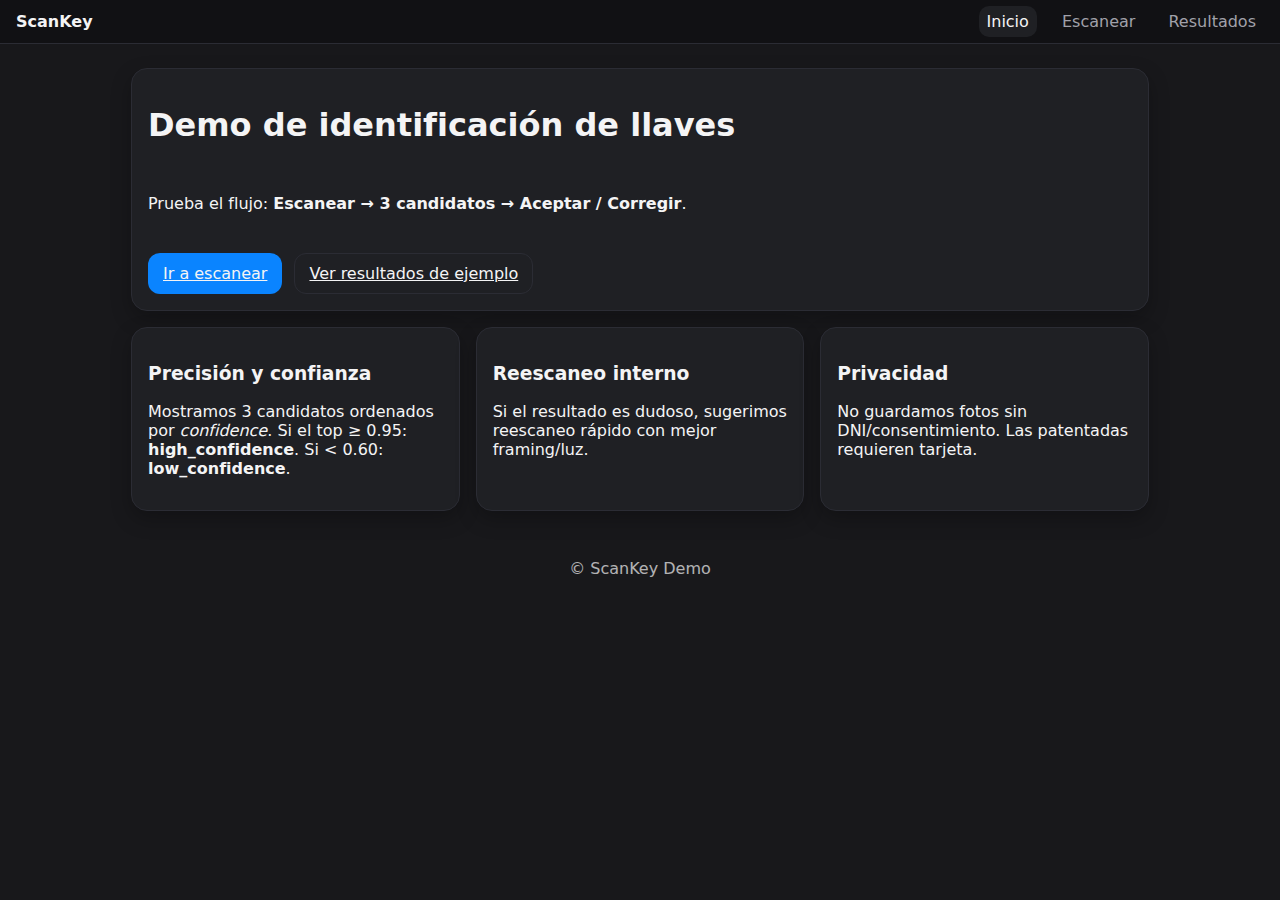
<file: ScanKeyWebDemo/docs/index.html>
<!DOCTYPE html>
<html lang="es">
<head>
  <meta charset="UTF-8" />
  <meta name="viewport" content="width=device-width, initial-scale=1.0"/>
  <title>ScanKey — Demo</title>
  <link rel="stylesheet" href="styles.css"/>
</head>
<body>
  <header class="topbar">
    <div class="brand">ScanKey</div>
    <nav>
      <a href="index.html" class="active">Inicio</a>
      <a href="scan.html">Escanear</a>
      <a href="results.html">Resultados</a>
    </nav>
  </header>

  <main class="container">
    <section class="card hero">
      <h1>Demo de identificación de llaves</h1>
      <p>Prueba el flujo: <strong>Escanear → 3 candidatos → Aceptar / Corregir</strong>.</p>
      <div class="actions">
        <a class="btn primary" href="scan.html">Ir a escanear</a>
        <a class="btn ghost" href="results.html">Ver resultados de ejemplo</a>
      </div>
    </section>

    <section class="grid">
      <div class="card">
        <h3>Precisión y confianza</h3>
        <p>Mostramos 3 candidatos ordenados por <em>confidence</em>. Si el top ≥ 0.95: <b>high_confidence</b>. Si &lt; 0.60: <b>low_confidence</b>.</p>
      </div>
      <div class="card">
        <h3>Reescaneo interno</h3>
        <p>Si el resultado es dudoso, sugerimos reescaneo rápido con mejor framing/luz.</p>
      </div>
      <div class="card">
        <h3>Privacidad</h3>
        <p>No guardamos fotos sin DNI/consentimiento. Las patentadas requieren tarjeta.</p>
      </div>
    </section>
  </main>

  <footer class="foot">© ScanKey Demo</footer>
</body>
</html>
</file>
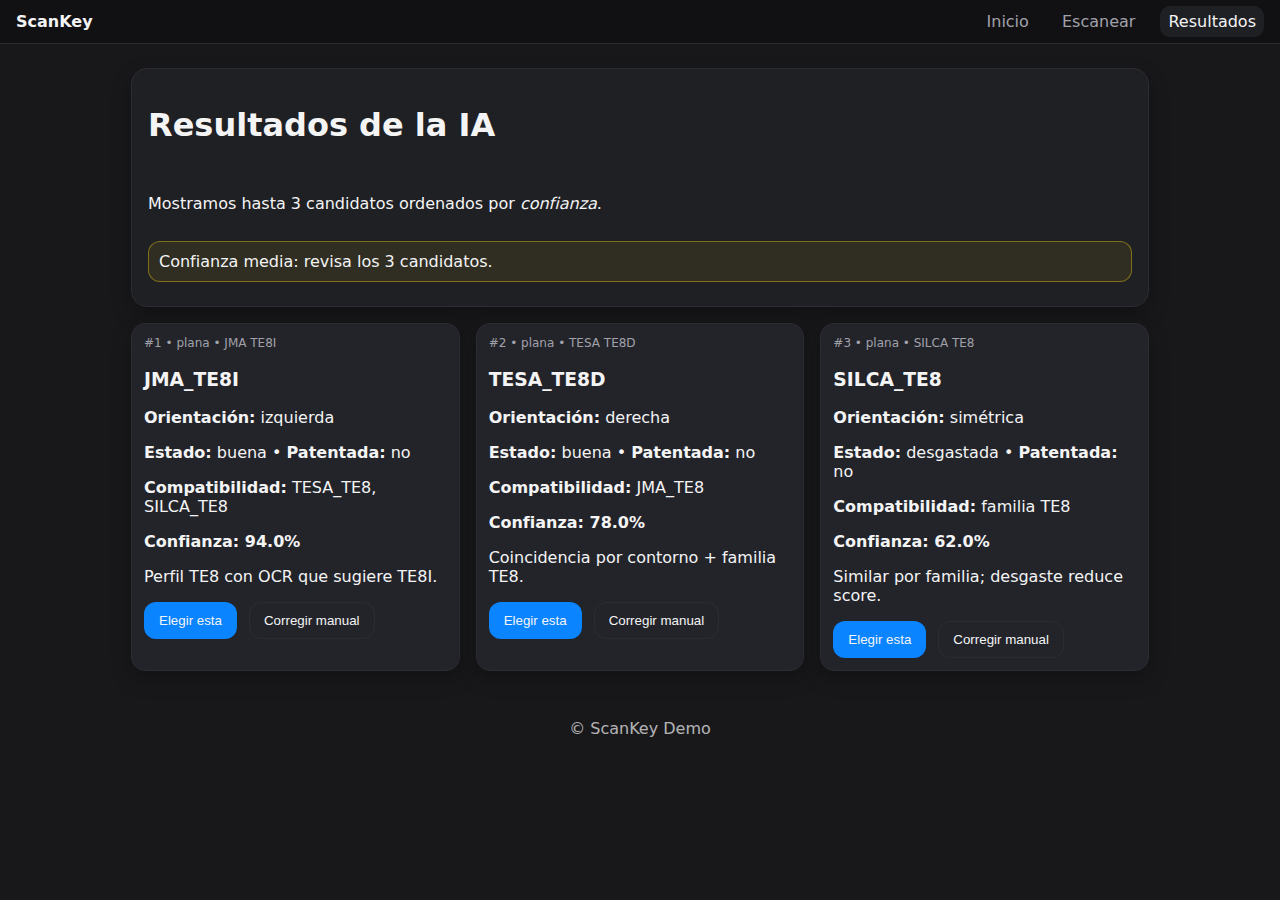
<file: ScanKeyWebDemo/docs/results.html>
<!DOCTYPE html>
<html lang="es">
<head>
  <meta charset="UTF-8" />
  <meta name="viewport" content="width=device-width, initial-scale=1.0"/>
  <title>ScanKey — Resultados</title>
  <link rel="stylesheet" href="styles.css"/>
</head>
<body onload="renderResults()">
  <header class="topbar">
    <div class="brand">ScanKey</div>
    <nav>
      <a href="index.html">Inicio</a>
      <a href="scan.html">Escanear</a>
      <a href="results.html" class="active">Resultados</a>
    </nav>
  </header>

  <main class="container">
    <section class="card hero">
      <h1>Resultados de la IA</h1>
      <p>Mostramos hasta 3 candidatos ordenados por <em>confianza</em>.</p>
      <div id="confidenceBanner" class="banner">Cargando…</div>
    </section>

    <section class="grid" id="cards">
      <!-- Aquí se inyectan las tarjetas -->
    </section>

    <!-- Modal de corrección manual -->
    <dialog id="manualDialog">
      <form method="dialog" class="manual">
        <h3>Corrección manual</h3>
        <label>Marca <input id="marca" placeholder="JMA / TESA / SILCA"/></label>
        <label>Modelo <input id="modelo" placeholder="TE8I / TE8D / …"/></label>
        <label>Tipo <input id="tipo" placeholder="plana / gorja / tubular"/></label>
        <label>Orientación <input id="orientacion" placeholder="izquierda / derecha / simétrica"/></label>
        <label>Texto OCR <input id="ocr_text" placeholder="Texto impreso en cabeza"/></label>
        <menu>
          <button value="cancel">Cancelar</button>
          <button id="manualSave" value="default">Guardar</button>
        </menu>
      </form>
    </dialog>
  </main>

  <footer class="foot">© ScanKey Demo</footer>

  <script>
    // ——— util: banderas de confianza
    function applyFlags(payload){
      const top = payload?.results?.[0]?.confidence ?? 0;
      payload.high_confidence = top >= 0.95;
      payload.low_confidence  = top < 0.60;
      payload.should_store_sample = top >= 0.75;
      return payload;
    }

    // ——— pinta las tarjetas
    function renderResults(){
      // Prioridad: 1) último resultado guardado por scan.html 2) ejemplo embebido
      const fromLS = localStorage.getItem("sk_last_result");
      const payload = applyFlags(fromLS ? JSON.parse(fromLS) : demoFallback());

      const banner = document.getElementById("confidenceBanner");
      if(payload.high_confidence){ banner.className = "banner ok"; banner.textContent = "Alta confianza: puedes aceptar directamente."; }
      else if(payload.low_confidence){ banner.className = "banner bad"; banner.textContent = "Confianza baja: recomendamos corrección manual."; }
      else { banner.className = "banner warn"; banner.textContent = "Confianza media: revisa los 3 candidatos."; }

      const cards = document.getElementById("cards");
      cards.innerHTML = "";

      (payload.results || []).slice(0,3).forEach((r, idx) => {
        const el = document.createElement("article");
        el.className = "card result-card";
        el.innerHTML = `
          <div class="tag">#${idx+1} • ${r.type || "-"} • ${r.brand || "-"} ${r.model || "-"}</div>
          <h3>${r.id_model_ref || `${r.brand}_${r.model}`}</h3>
          <p><b>Orientación:</b> ${r.orientation || "—"}</p>
          <p><b>Estado:</b> ${r.visual_state || "—"} • <b>Patentada:</b> ${r.patentada ? "sí" : "no"}</p>
          <p><b>Compatibilidad:</b> ${(r.compatibility_tags || []).join(", ") || "—"}</p>
          <p class="score">Confianza: ${(r.confidence*100).toFixed(1)}%</p>
          <p class="muted">${r.explain_text || ""}</p>
          <div class="actions">
            <button class="btn primary" onclick='accept("${r.id_model_ref || ""}")'>Elegir esta</button>
            <button class="btn ghost" onclick="openManual()">Corregir manual</button>
          </div>
        `;
        cards.appendChild(el);
      });
    }

    function accept(id){
      alert(`Seleccionado: ${id}\n(En la app real aquí seguiría el flujo de taller/duplicado)`);
    }

    function openManual(){ document.getElementById("manualDialog").showModal(); }
    document.getElementById("manualSave").addEventListener("click", () => {
      const payload = {
        marca: document.getElementById("marca").value || null,
        modelo: document.getElementById("modelo").value || null,
        tipo: document.getElementById("tipo").value || null,
        orientacion: document.getElementById("orientacion").value || null,
        ocr_text: document.getElementById("ocr_text").value || null,
      };
      console.log("Corrección manual:", payload);
      alert("Guardado (demo). ¡Gracias!");
    });

    // ——— fallback de ejemplo (si aún no hay nada en localStorage)
    function demoFallback(){
      return {
        results: [
          { id_model_ref:"JMA_TE8I", type:"plana", brand:"JMA", model:"TE8I", orientation:"izquierda", patentada:false, visual_state:"buena", compatibility_tags:["TESA_TE8","SILCA_TE8"], confidence:0.94, explain_text:"Perfil TE8 con OCR que sugiere TE8I." },
          { id_model_ref:"TESA_TE8D", type:"plana", brand:"TESA", model:"TE8D", orientation:"derecha", patentada:false, visual_state:"buena", compatibility_tags:["JMA_TE8"], confidence:0.78, explain_text:"Coincidencia por contorno + familia TE8." },
          { id_model_ref:"SILCA_TE8", type:"plana", brand:"SILCA", model:"TE8", orientation:"simétrica", patentada:false, visual_state:"desgastada", compatibility_tags:["familia TE8"], confidence:0.62, explain_text:"Similar por familia; desgaste reduce score." }
        ]
      };
    }
  </script>
</body>
</html>
</file>
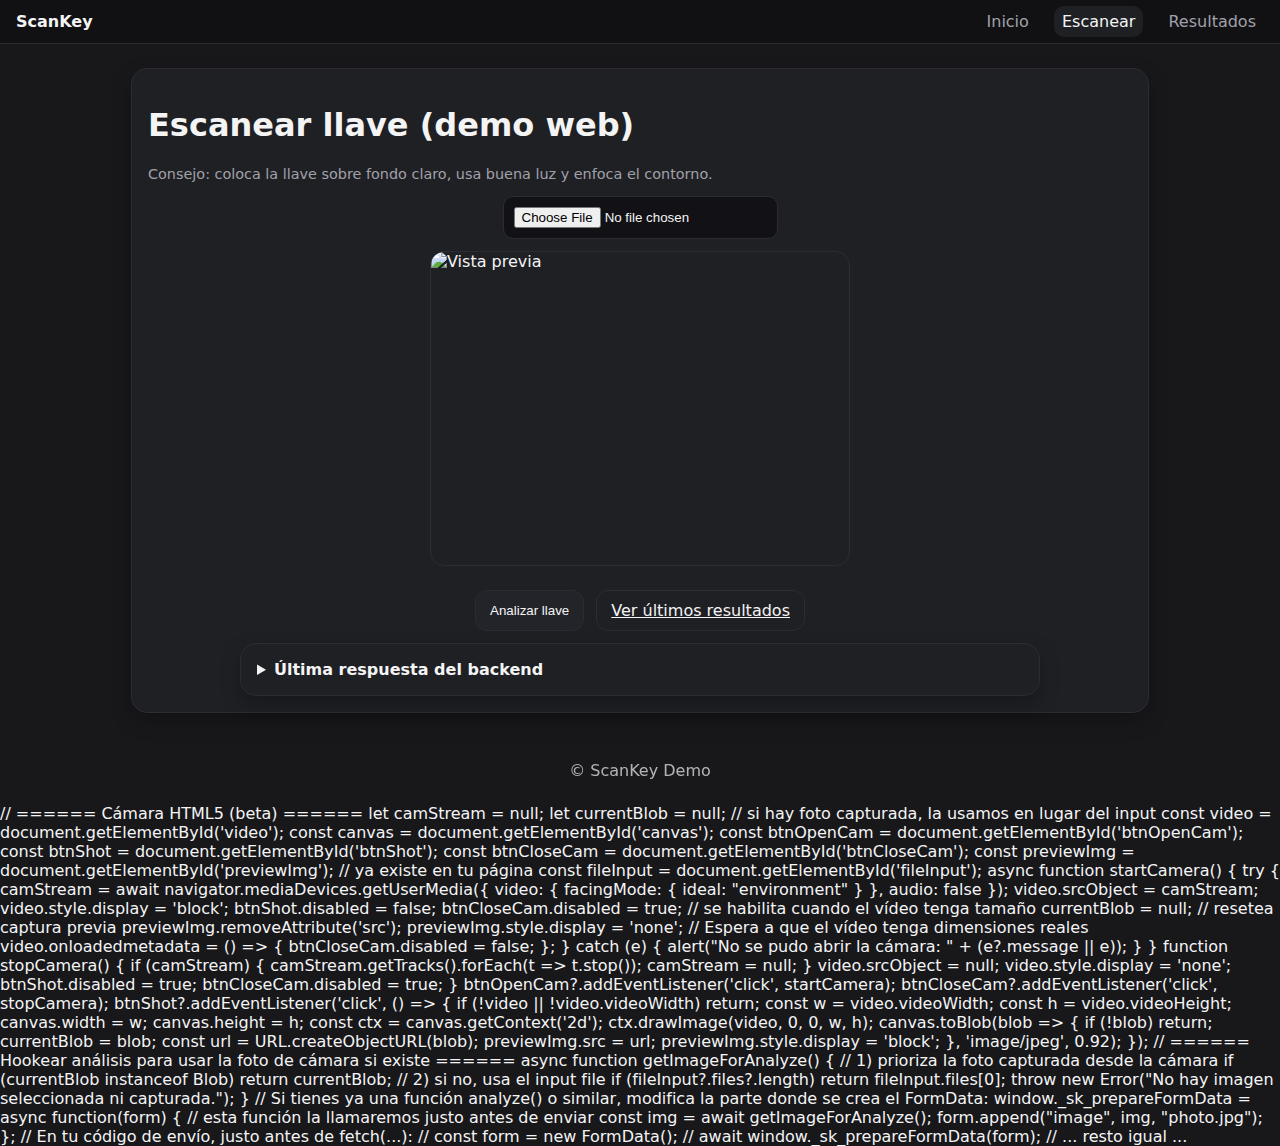
<file: ScanKeyWebDemo/docs/scan.html>
<!DOCTYPE html>
<html lang="es">
<head>
  <meta charset="UTF-8" />
  <meta name="viewport" content="width=device-width, initial-scale=1.0"/>
  <title>ScanKey — Escanear</title>
  <link rel="stylesheet" href="styles.css"/>
  <style>
    .preview { width:100%; max-width:420px; aspect-ratio:4/3; object-fit:cover; border-radius:14px; border:1px solid #2b2c34; }
    .box { display:flex; flex-direction:column; gap:12px; align-items:center; }
    .hint { color:#a1a1aa; font-size:.9rem; }
    .mono { font-family: ui-monospace, SFMono-Regular, Menlo, Consolas, monospace; font-size:.9rem; white-space:pre-wrap; }
  </style>
</head>
<body>
  <header class="topbar">
    <div class="brand">ScanKey</div>
    <nav>
      <a href="index.html">Inicio</a>
      <a href="scan.html" class="active">Escanear</a>
      <a href="results.html">Resultados</a>
    </nav>
  </header>

  <main class="container">
    <section class="card">
      <h1>Escanear llave (demo web)</h1>
      <p class="hint">Consejo: coloca la llave sobre fondo claro, usa buena luz y enfoca el contorno.</p>

      <div class="box">
        <input id="file" type="file" accept="image/*" capture="environment" />
        <img id="preview" class="preview" alt="Vista previa" />

        <div class="actions">
          <button class="btn" id="btnAnalyze">Analizar llave</button>
          <a class="btn ghost" href="results.html">Ver últimos resultados</a>
        </div>

        <details class="card" style="max-width:800px; width:100%;">
          <summary><b>Última respuesta del backend</b></summary>
          <pre id="out" class="mono">—</pre>
        </details>
      </div>
    </section>
  </main>

  <footer class="foot">© ScanKey Demo</footer>

  <script>
    // === Config API (ajustada a tu servicio en Cloud Run) ===
    const API_URL = "https://scankey-mini-578907855193.europe-southwest1.run.app/analyze";
    const API_KEY = "12345";

    const $file = document.getElementById("file");
    const $preview = document.getElementById("preview");
    const $btn = document.getElementById("btnAnalyze");
    const $out = document.getElementById("out");

    // Vista previa de la imagen
    $file.addEventListener("change", () => {
      const f = $file.files?.[0];
      if (!f) { $preview.src = ""; return; }
      const url = URL.createObjectURL(f);
      $preview.src = url;
    });

    // Analizar (subir a la API)
    $btn.addEventListener("click", async () => {
      const f = $file.files?.[0];
      if (!f) { alert("Selecciona una foto primero."); return; }

      const form = new FormData();
      form.append("image", f, f.name || "photo.jpg");
      form.append("device_id", "gh-pages-demo");
      form.append("side", "A");
      form.append("force_ocr", "false");

      $btn.disabled = true;
      $btn.textContent = "Analizando…";

      try {
        const res = await fetch(API_URL, {
          method: "POST",
          headers: { "X-API-Key": API_KEY },
          body: form
        });

        if (!res.ok) {
          const txt = await res.text();
          throw new Error(`HTTP ${res.status}: ${txt}`);
        }

        const data = await res.json();
        // 🔥 Guardar para la pantalla de resultados
        localStorage.setItem("sk_last_result", JSON.stringify(data));
        $out.textContent = JSON.stringify(data, null, 2);
      } catch (e) {
        $out.textContent = "Error: " + (e?.message || e);
      } finally {
        $btn.disabled = false;
        $btn.textContent = "Analizar llave";
      }
    });
  </script>
</body>
</html>
// ====== Cámara HTML5 (beta) ======
let camStream = null;
let currentBlob = null;  // si hay foto capturada, la usamos en lugar del input
const video = document.getElementById('video');
const canvas = document.getElementById('canvas');
const btnOpenCam = document.getElementById('btnOpenCam');
const btnShot = document.getElementById('btnShot');
const btnCloseCam = document.getElementById('btnCloseCam');
const previewImg = document.getElementById('previewImg'); // ya existe en tu página
const fileInput = document.getElementById('fileInput');

async function startCamera() {
  try {
      camStream = await navigator.mediaDevices.getUserMedia({
            video: { facingMode: { ideal: "environment" } },
                  audio: false
                      });
                          video.srcObject = camStream;
                              video.style.display = 'block';
                                  btnShot.disabled = false;
                                      btnCloseCam.disabled = true; // se habilita cuando el vídeo tenga tamaño
                                          currentBlob = null; // resetea captura previa
                                              previewImg.removeAttribute('src');
                                                  previewImg.style.display = 'none';

                                                      // Espera a que el vídeo tenga dimensiones reales
                                                          video.onloadedmetadata = () => {
                                                                btnCloseCam.disabled = false;
                                                                    };
                                                                      } catch (e) {
                                                                          alert("No se pudo abrir la cámara: " + (e?.message || e));
                                                                            }
                                                                            }

                                                                            function stopCamera() {
                                                                              if (camStream) {
                                                                                  camStream.getTracks().forEach(t => t.stop());
                                                                                      camStream = null;
                                                                                        }
                                                                                          video.srcObject = null;
                                                                                            video.style.display = 'none';
                                                                                              btnShot.disabled = true;
                                                                                                btnCloseCam.disabled = true;
                                                                                                }

                                                                                                btnOpenCam?.addEventListener('click', startCamera);
                                                                                                btnCloseCam?.addEventListener('click', stopCamera);

                                                                                                btnShot?.addEventListener('click', () => {
                                                                                                  if (!video || !video.videoWidth) return;
                                                                                                    const w = video.videoWidth;
                                                                                                      const h = video.videoHeight;
                                                                                                        canvas.width = w;
                                                                                                          canvas.height = h;
                                                                                                            const ctx = canvas.getContext('2d');
                                                                                                              ctx.drawImage(video, 0, 0, w, h);
                                                                                                                canvas.toBlob(blob => {
                                                                                                                    if (!blob) return;
                                                                                                                        currentBlob = blob;
                                                                                                                            const url = URL.createObjectURL(blob);
                                                                                                                                previewImg.src = url;
                                                                                                                                    previewImg.style.display = 'block';
                                                                                                                                      }, 'image/jpeg', 0.92);
                                                                                                                                      });
                                                                                                                                      
                                                                                                                                      // ====== Hookear análisis para usar la foto de cámara si existe ======
                                                                                                                                      async function getImageForAnalyze() {
                                                                                                                                        // 1) prioriza la foto capturada desde la cámara
                                                                                                                                          if (currentBlob instanceof Blob) return currentBlob;
                                                                                                                                          
                                                                                                                                            // 2) si no, usa el input file
                                                                                                                                              if (fileInput?.files?.length) return fileInput.files[0];
                                                                                                                                              
                                                                                                                                                throw new Error("No hay imagen seleccionada ni capturada.");
                                                                                                                                                }
                                                                                                                                                
                                                                                                                                                // Si tienes ya una función analyze() o similar, modifica la parte donde se crea el FormData:
                                                                                                                                                window._sk_prepareFormData = async function(form) {
                                                                                                                                                  // esta función la llamaremos justo antes de enviar
                                                                                                                                                    const img = await getImageForAnalyze();
                                                                                                                                                      form.append("image", img, "photo.jpg");
                                                                                                                                                      };
                                                                                                                                                      
                                                                                                                                                      // En tu código de envío, justo antes de fetch(...):
                                                                                                                                                      // const form = new FormData();
                                                                                                                                                      // await window._sk_prepareFormData(form);
                                                                                                                                                      // ... resto igual ...
</file>
<file: ScanKeyWebDemo/docs/styles.css>
:root{
  --bg:#18181B; --surface:#1F2024; --surface2:#23242A;
  --border:#2B2C34; --text:#F4F4F5; --muted:#A1A1AA;
  --brand:#0A84FF; --ok:#34C759; --warn:#FFD60A; --bad:#FF453A;
}
*{box-sizing:border-box} body{margin:0;background:var(--bg);color:var(--text);font-family:system-ui,Segoe UI,Roboto,Arial}
.topbar{display:flex;justify-content:space-between;align-items:center;padding:12px 16px;background:#111114;border-bottom:1px solid var(--border);position:sticky;top:0}
.brand{font-weight:700}
nav a{color:var(--muted);margin-left:12px;text-decoration:none;padding:6px 8px;border-radius:10px}
nav a.active, nav a:hover{color:var(--text);background:var(--surface)}
.container{max-width:1050px;margin:24px auto;padding:0 16px}
.card{background:var(--surface);border:1px solid var(--border);border-radius:16px;padding:16px;box-shadow:0 8px 20px rgba(0,0,0,.25)}
.grid{display:grid;grid-template-columns:repeat(auto-fit,minmax(260px,1fr));gap:16px;margin-top:16px}
.hero{display:flex;flex-direction:column;gap:12px}
.actions{display:flex;gap:12px;margin-top:12px;flex-wrap:wrap}
.btn{border:1px solid var(--border);background:var(--surface2);color:var(--text);padding:10px 14px;border-radius:12px;cursor:pointer}
.btn.primary{background:var(--brand);border-color:transparent}
.btn.secondary{background:#2a2b32}
.btn.ghost{background:transparent}
.cards{display:grid;grid-template-columns:repeat(auto-fit,minmax(260px,1fr));gap:16px;margin-top:12px}
.result-card{border:1px solid var(--border);background:var(--surface2);border-radius:14px;padding:12px}
.result-card .tag{font-size:12px;color:var(--muted)}
.result-card .score{font-weight:700}
.banner{margin-bottom:8px;padding:10px;border-radius:12px;background:#222;display:none}
.banner.ok{display:block;border:1px solid rgba(52,199,89,.4);background:rgba(52,199,89,.08)}
.banner.warn{display:block;border:1px solid rgba(255,214,10,.4);background:rgba(255,214,10,.08)}
.banner.bad{display:block;border:1px solid rgba(255,69,58,.4);background:rgba(255,69,58,.08)}
.scan-box{margin:12px 0;padding:18px;border:1px dashed var(--border);border-radius:16px;background:linear-gradient(135deg,#1b1c22,#17171b)}
.scan-frame{height:180px;border:2px solid rgba(255,255,255,.15);border-radius:12px}
.scan-hints{display:flex;gap:8px;flex-wrap:wrap;margin-top:10px}
.modal{position:fixed;inset:0;background:rgba(0,0,0,.6);display:flex;align-items:center;justify-content:center}
.modal.hidden{display:none}
.modal-body{background:var(--surface);border:1px solid var(--border);border-radius:16px;padding:16px;min-width:320px;max-width:520px}
.row{display:flex;flex-direction:column;margin-bottom:10px}
input{background:#121216;border:1px solid var(--border);color:var(--text);padding:10px;border-radius:10px}
.foot{opacity:.7;text-align:center;padding:24px}
</file>
